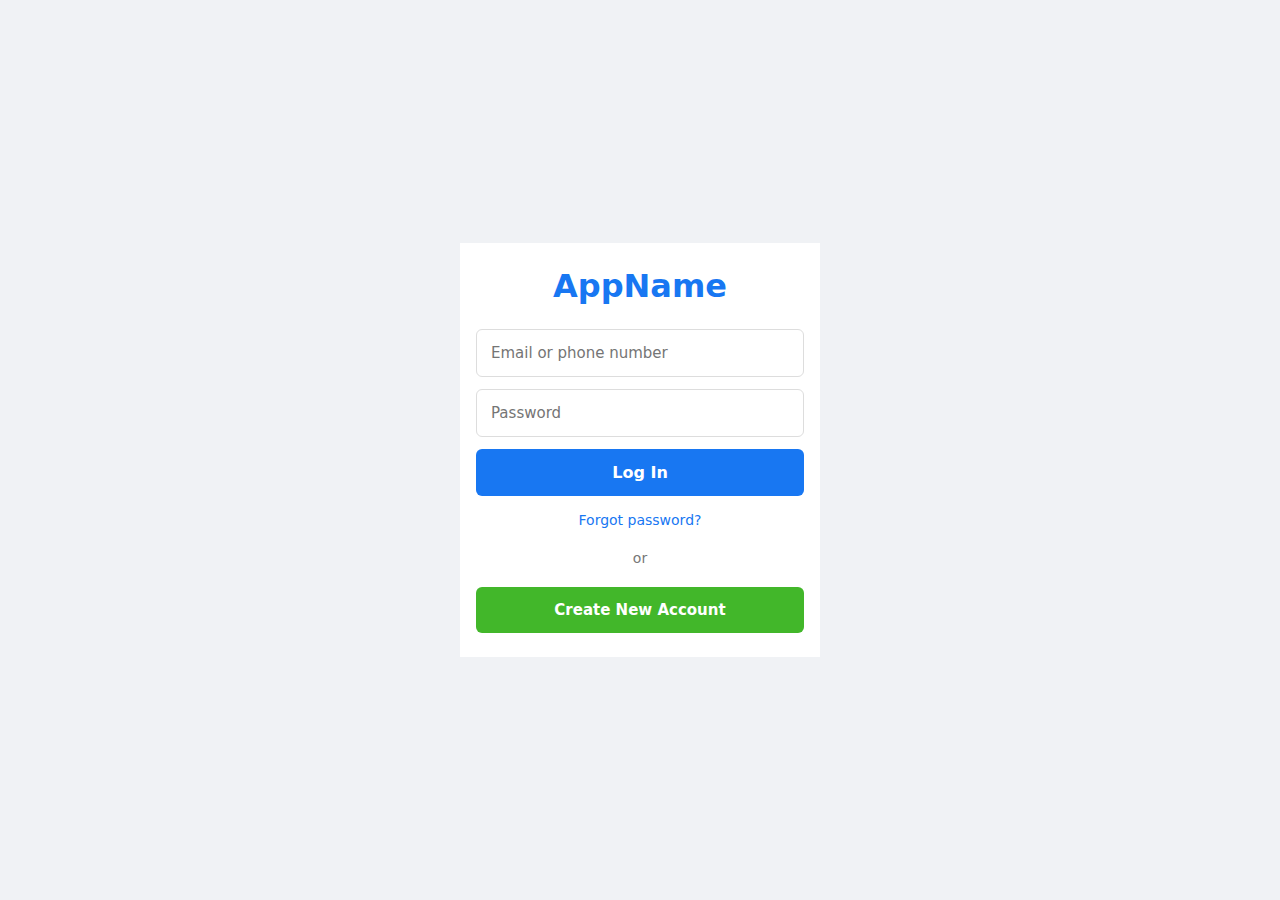
<file: index.html>
<!DOCTYPE html>
<html lang="en">
<head>
  <meta charset="UTF-8" />
  <meta name="viewport" content="width=device-width, initial-scale=1.0" />
  <title>Mobile Login</title>
  <link rel="stylesheet" href="style.css" />
</head>
<body>
  <div class="container">
    <h1 class="logo">AppName</h1>

    <form class="login-form">
      <input type="text" placeholder="Email or phone number" required />
      <input type="password" placeholder="Password" required />
      <button type="submit">Log In</button>
    </form>

    <a href="#" class="forgot">Forgot password?</a>

    <div class="divider">
      <span>or</span>
    </div>

    <button class="create">Create New Account</button>
  </div>
</body>
</html>
</file>
<file: style.css>
* {
    margin: 0;
    padding: 0;
    box-sizing: border-box;
    font-family: system-ui, -apple-system, BlinkMacSystemFont, sans-serif;
  }
  
  body {
    background: #f0f2f5;
    height: 100vh;
    display: flex;
    justify-content: center;
    align-items: center;
  }
  
  .container {
    width: 100%;
    max-width: 360px;
    background: #fff;
    padding: 24px 16px;
    text-align: center;
  }
  
  .logo {
    font-size: 32px;
    font-weight: 700;
    color: #1877f2; /* generic blue */
    margin-bottom: 24px;
  }
  
  .login-form input {
    width: 100%;
    padding: 14px;
    margin-bottom: 12px;
    border: 1px solid #ddd;
    border-radius: 6px;
    font-size: 15px;
  }
  
  .login-form button {
    width: 100%;
    padding: 14px;
    background: #1877f2;
    color: #fff;
    border: none;
    border-radius: 6px;
    font-size: 16px;
    font-weight: 600;
    cursor: pointer;
  }
  
  .login-form button:hover {
    background: #166fe5;
  }
  
  .forgot {
    display: block;
    margin: 16px 0;
    font-size: 14px;
    color: #1877f2;
    text-decoration: none;
  }
  
  .divider {
    margin: 20px 0;
    position: relative;
  }
  
  .divider span {
    background: #fff;
    padding: 0 10px;
    color: #777;
    font-size: 14px;
  }
  
  .divider::before {
    content: "";
    position: absolute;
    top: 50%;
    left: 0;
    right: 0;
    height: 1px;
    background: #ddd;
    z-index: -1;
  }
  
  .create {
    background: #42b72a;
    color: #fff;
    padding: 14px;
    border: none;
    border-radius: 6px;
    font-size: 15px;
    font-weight: 600;
    width: 100%;
    cursor: pointer;
  }
</file>
